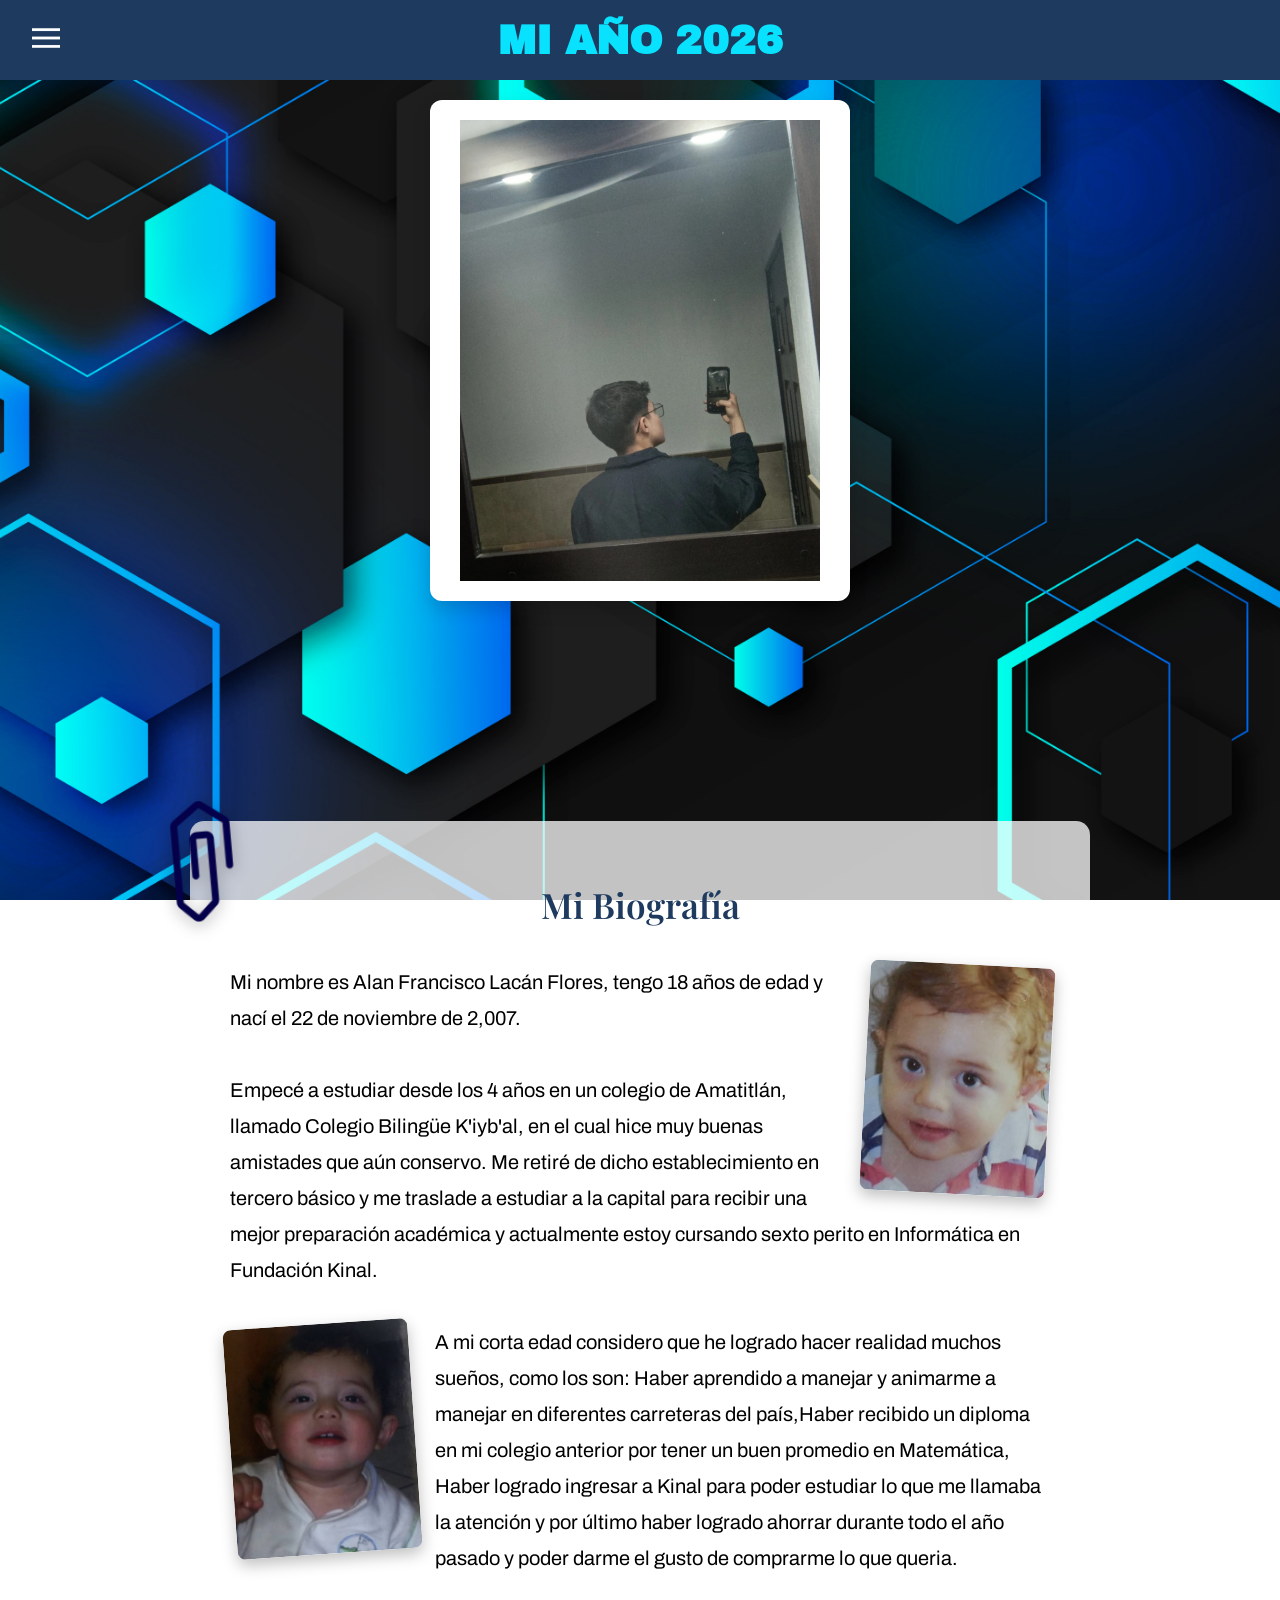
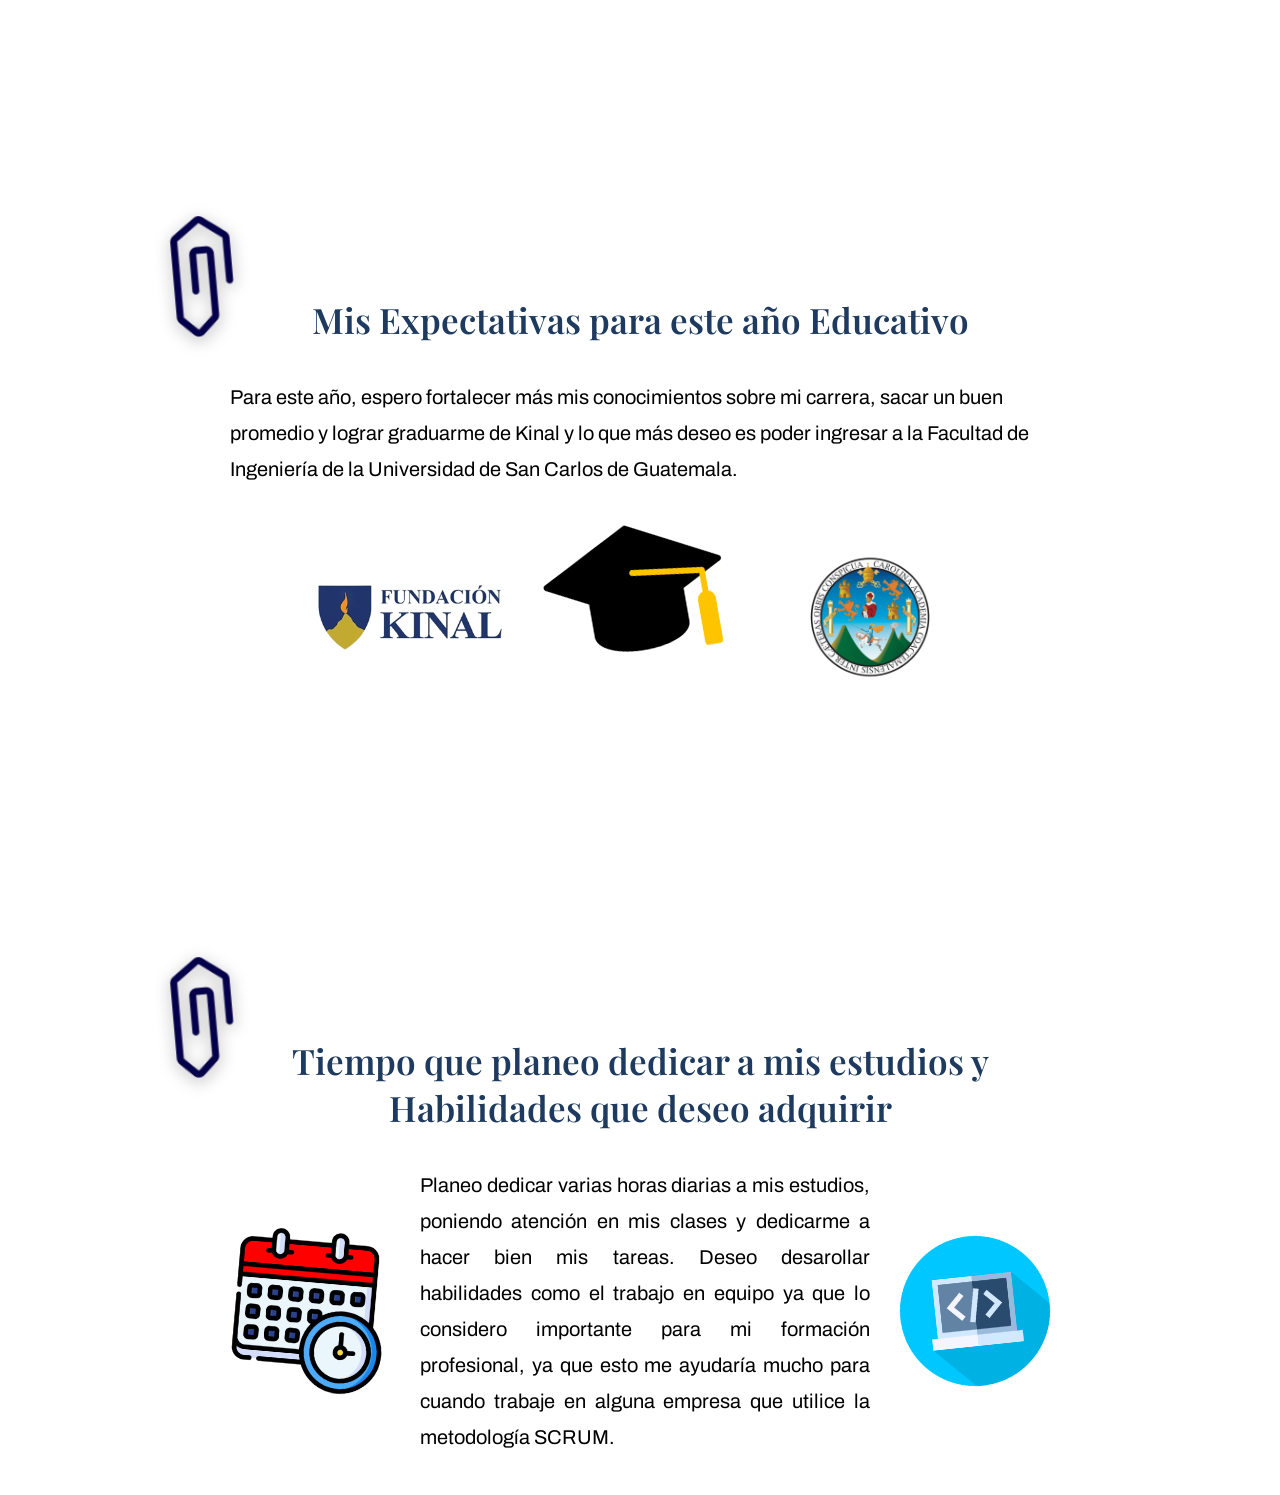
<file: index/segundaPagina.html>
<!DOCTYPE html>
<html lang="en">
<head>
    <meta charset="UTF-8">
    <meta name="viewport" content="width=device-width, initial-scale=1.0">
    <title>Segunda Página</title>
    <link rel="stylesheet" href="../Styles/segundaPagina.css">
    <link href="https://fonts.googleapis.com/css2?family=Playfair+Display:ital,wght@0,400..900;1,400..900&display=swap" rel="stylesheet">
    <link href="https://fonts.googleapis.com/css2?family=Archivo:ital,wght@0,100..900;1,100..900&display=swap" rel="stylesheet">
    <link href="https://fonts.googleapis.com/css2?family=Archivo+Black&display=swap" rel="stylesheet">
</head>
<body>
    <nav class="navbar">
        
        <input type="checkbox" id="toggleMenu">

        <label for="toggleMenu" class="menuNav">
            <img src="../img/Menu.png" alt="Menú" class="icono">
        </label>

        <h1 class="titulo">MI AÑO 2026</h1>

        <div class="links">
            <a href="#Inicio" class="link">Inicio</a>
            <a href="#Biografia" class="link">Biografía</a>
            <a href="#Expectativas" class="link">Expectativas</a>
            <a href="#Tiempo" class="link">Tiempo de Estudio</a>
            <a href="../index/terceraPagina.html" class="link">Cambiar Página</a>
        </div>
    </nav>

    <section id="Inicio" class="inicio">
        <img src="../img/Biografia.jpg" class="imagen">
    </section>

    <section id="Biografia" class="secciones">
        <img src="../img/clip.png" class="clip">
        <div class="textoBiografia">
            <h2>Mi Biografía</h2>
            <br></br>
            <img src="../img/ImagenBiografia2.jpg" class="imagen1">
            
            <p> 
                Mi nombre es Alan Francisco Lacán Flores, tengo 18 años de edad y nací el 22 de noviembre de 2,007.
                <br></br>
                Empecé a estudiar desde los 4 años en un colegio de Amatitlán, llamado Colegio Bilingüe K'iyb'al, en el cual hice muy buenas amistades que aún conservo. Me retiré de dicho establecimiento en tercero básico y me traslade a estudiar a la capital para recibir una mejor preparación académica y actualmente estoy cursando sexto perito en Informática en Fundación Kinal.
                <br></br>
                <img src="../img/ImagenBiografia3.jpg" class="imagen2">
                A mi corta edad considero que he logrado hacer realidad muchos sueños, como los son: Haber aprendido a manejar y animarme a manejar en diferentes carreteras del país,Haber recibido un diploma en mi colegio anterior por tener un buen promedio en Matemática, Haber logrado ingresar a Kinal para poder estudiar lo que me llamaba la atención y por último haber logrado ahorrar durante todo el año pasado y poder darme el gusto de comprarme lo que queria.
            </p>
        </div>
    </section>

    <section id="Expectativas" class="secciones">
        <img src="../img/clip.png" class="clip">
        <div class="textoBiografia">
            <h2>Mis Expectativas para este año Educativo</h2>
            <br></br>
            <p> 
                Para este año, espero fortalecer más mis conocimientos sobre mi carrera, sacar un buen promedio y lograr graduarme de Kinal y lo que más deseo es poder ingresar a la Facultad de Ingeniería de la Universidad de San Carlos de Guatemala.
            </p>
            <div class="contenedor-imagenes">
                <img src="../img/KINAL.png" class="imagenes">
                <img src="../img/birrete.png" class="birrete">
                <img src="../img/USAC.png" class="imagenes">
            </div>
        </div>
    </section>

    <section id="Tiempo" class="secciones">
        <img src="../img/clip.png" class="clip">
        <div class="textoBiografia2">
            <h2>Tiempo que planeo dedicar a mis estudios y Habilidades que deseo adquirir</h2>
            <br></br>
            <p> 
                <img src="../img/calendario.png" class="calendario">
                    Planeo dedicar varias horas diarias a mis estudios, poniendo atención en mis clases y dedicarme a hacer bien mis tareas. Deseo desarollar habilidades como el trabajo en equipo ya que lo considero importante para mi formación profesional, ya que esto me ayudaría mucho para cuando trabaje en alguna empresa que utilice la metodología SCRUM.
                <img src="../img/programacion.png" class="programacion">
            </p>
        </div>
    </section>
</body>
</html>
</file>
<file: Styles/segundaPagina.css>
*{
    margin: 0;
    padding: 0;
    box-sizing: border-box;
}

body{
    font-family: 'Roboto', sans-serif;
    min-height: 100vh;
    background-image: url("../img/FondoPagina2.jpg"); 
    background-size: cover;
    background-position: center;
    background-repeat: no-repeat;
    background-attachment: fixed;
}

.navbar{
    padding: 0 32px;
    height: 80px;
    background-color: #1e3a5f;
    display: flex;
    align-items: center;
    justify-content: space-between;
    position: fixed;
    top: 0;
    width: 100%;
    z-index: 1000;
}

#toggleMenu{
    display: none;
}

.menuNav{
    cursor: pointer;
    z-index: 2;
}

.titulo{
    font-family: 'Archivo Black', sans-serif;
    font-weight: 800;
    position: absolute;
    left: 50%;
    transform: translateX(-50%);
    font-size: 40px;
    font-weight: bold;
    color: #08e2ff;
    pointer-events: none;
}

.icono{
    width: 28px;
    height: 28px;
    filter: brightness(0) invert(1); 
}

.links{
    position: fixed;
    top: 80px;
    left: 0;
    width: 200px;
    height: calc(100vh - 80px);
    background: linear-gradient(180deg, #1e3a5f, #16304a);
    display: flex;
    flex-direction: column;
    padding: 30px 15px;
    gap: 16px;
    transform: translateX(-100%);
    transition: transform 0.4s ease;
}

#toggleMenu:checked ~ .links{
    transform: translateX(0);
}

.link{
    font-family: 'Playfair Display', serif;
    text-decoration: none;
    color: #ffffff;
    font-size: 16px;
    font-weight: 100;
    padding: 10px 14px;
    border-radius: 8px;
    transition: border-bottom 0.3s ease;
    border-bottom: 2px solid transparent;
}

.link:hover{
    border-bottom: 2px solid #08e2ff;
}


section{
    max-width: 900px;
    margin: 140px auto 0;
    padding: 40px;
    background-color: #ffffff;
    border-radius: 14px;
    background-color: rgba(255, 255, 255, 0.75);
    scroll-margin-top: 100px;
}

section h2{
    font-family: 'Playfair Display', serif;
    color: #1e3a5f;
    margin-bottom: 25dpx;
    font-size: 35px;
    font-weight: 600;
    text-align: center; 
    border-left: none;  
    padding-left: 0;  
}

section p{
    font-family: "Archivo", sans-serif;
    color: #000000;
    line-height: 1.8;
    font-size: 20px;
}

section + section{
    margin-top: 220px;
}

.inicio{
    max-width: 420px;
    padding: 20px;
    margin-top: 100px;
    background-color: #ffffff;
    box-shadow: 0 8px 18px rgba(0,0,0,0.15);
    border-radius: 12px;
    text-align: center;
}

.inicio .imagen{
    width: 100%;
    max-width: 360px;
    display: block;
    margin: 0 auto;
}

.secciones{
    display: flex;
    align-items: flex-start;
    gap: 25px;
    position: relative;
    padding-top: 60px !important;
}

.clip{
    width: 120px;
    flex-shrink: 0;
    border-radius: 10px;
    position: absolute;
    top: -20px; 
    left: -47px; 
    z-index: 10; 
    transform: rotate(-5deg); 
    filter: drop-shadow(0 4px 8px rgba(0,0,0,0.3)); 
}

.secciones .textoBiografia{
    flex: 1;
}

.imagen1, .imagen2{
    width: 185px;
    height: 230px;
    object-fit: cover;
    border-radius: 8px;
    box-shadow: 0 6px 15px rgba(0,0,0,0.25);
    transition: transform 0.3s ease, box-shadow 0.3s ease;
}

.imagen1{
    float: right;
    margin-left: 20px;
    margin-bottom: 15px;
    transform: rotate(3deg);
}

.imagen2{
    float: left;
    margin-right: 20px;
    margin-bottom: 15px;
    transform: rotate(-4deg);
}

.imagen1:hover, .imagen2:hover{
    transform: rotate(0deg) scale(1.05);
    box-shadow: 0 10px 25px rgba(0,0,0,0.35);
    z-index: 5;
}

.textoBiografia::after {
    content: "";
    display: table;
    clear: both;
}

.contenedor-imagenes{
    display: flex;
    justify-content: center;
    gap: 30px;
    margin-top: 30px;
    flex-wrap: wrap;
}

.imagenes{
    width: 200px;
    height: 200px;
    object-fit: contain;
    transition: transform 0.3s ease;
}

.imagenes:hover{
    transform: scale(1.1);
}

.birrete{
    width: 200px;
    height: 200px;
    object-fit: contain;
    transform: rotate(-10deg);
}

.birrete:hover{
    transform: scale(1.1);
}

.calendario{
    float: left;
    width: 160px;
    height: 160px;
    object-fit: contain;
    margin: 0 25px 15px 0;   
    transform: rotate(5deg);
    transition: transform 0.3s ease, box-shadow 0.3s ease;
}

.programacion{
    float: right;
    width: 150px;
    height: 150px;
    object-fit: contain;
    margin: 0 0 15px 25px;  
    transform: rotate(-6deg);
    transition: transform 0.3s ease, box-shadow 0.3s ease;
}


.calendario:hover,
.programacion:hover{
    transform: rotate(0deg) scale(1.1);
}

.secciones .textoBiografia2{
    flex: 1;
}

.textoBiografia2::after {
    content: "";
    display: table;
    clear: both;
}


@media (max-width: 768px){
    .secciones{
        flex-direction: column;
        align-items: center;
        text-align: center;
        padding-top: 80px !important;
    }

    .clip{
        left: 50%;
        transform: translateX(-50%) rotate(-5deg);
        top: -30px;
    }

    section h2{
        border-left: none;
        padding-left: 0;
    }

    section{
        margin-top: 120px;
        padding: 30px;
    }

    .clip{
        left: -35px;
        transform: rotate(-5deg);
    }

    .calendario{
        float: none;
        display: block;
        margin: 0 auto 20px;
        transform: rotate(0deg);
    }

    .programacion{
        float: none;
        display: block;
        margin: 30px auto 0;
        transform: rotate(0deg);
    }

    .textoBiografia p{
        text-align: center;
    }
}

/*Pagina Responsiva*/
@media (max-width: 1024px) {

    .titulo{
        font-size: 32px;
    }

    section{
        max-width: 90%;
    }

    .imagen1, .imagen2{
        width: 160px;
        height: 210px;
    }
}


@media (max-width: 600px) {

    .navbar{
        height: 70px;
        padding: 0 20px;
    }

    .titulo{
        font-size: 26px;
        text-align: center;
        white-space: nowrap;
    }

    .icono{
        width: 24px;
        height: 24px;
    }

    .links{
        width: 100%;
        height: calc(100vh - 70px);
        top: 70px;
        align-items: center;
    }

    .link{
        font-size: 18px;
    }

    section{
        margin: 110px auto 0;
        padding: 25px;
    }

    section + section{
        margin-top: 140px;
    }

    section h2{
        font-size: 26px;
    }

    section p{
        font-size: 15px;
    }

    .imagen1,
    .imagen2,
    .calendario,
    .programacion{
        float: none;
        display: block;
        margin: 20px auto;
        transform: rotate(0deg);
    }

    .imagen1,
    .imagen2{
        width: 200px;
        height: 250px;
    }

    .clip{
        width: 90px;
        top: -35px;
    }

    .inicio{
        max-width: 90%;
        margin: 120px auto 0;
    }

    .inicio .imagen{
        max-width: 280px;
    }

    .contenedor-imagenes{
        gap: 20px;
    }

    .imagenes,
    .birrete{
        width: 140px;
        height: 140px;
    }
}

@media (min-width: 769px){
    .textoBiografia2 p{
        display: flex;
        align-items: center;
        gap: 30px;
        text-align: justify;
    }

    .calendario{
        width: 160px;
        height: 160px;
        object-fit: contain;
        transform: rotate(5deg);
        flex-shrink: 0;
        margin: 0;
    }

    .programacion{
        width: 150px;
        height: 150px;
        object-fit: contain;
        transform: rotate(-6deg);
        flex-shrink: 0;
        margin: 0;
    }
}
</file>
